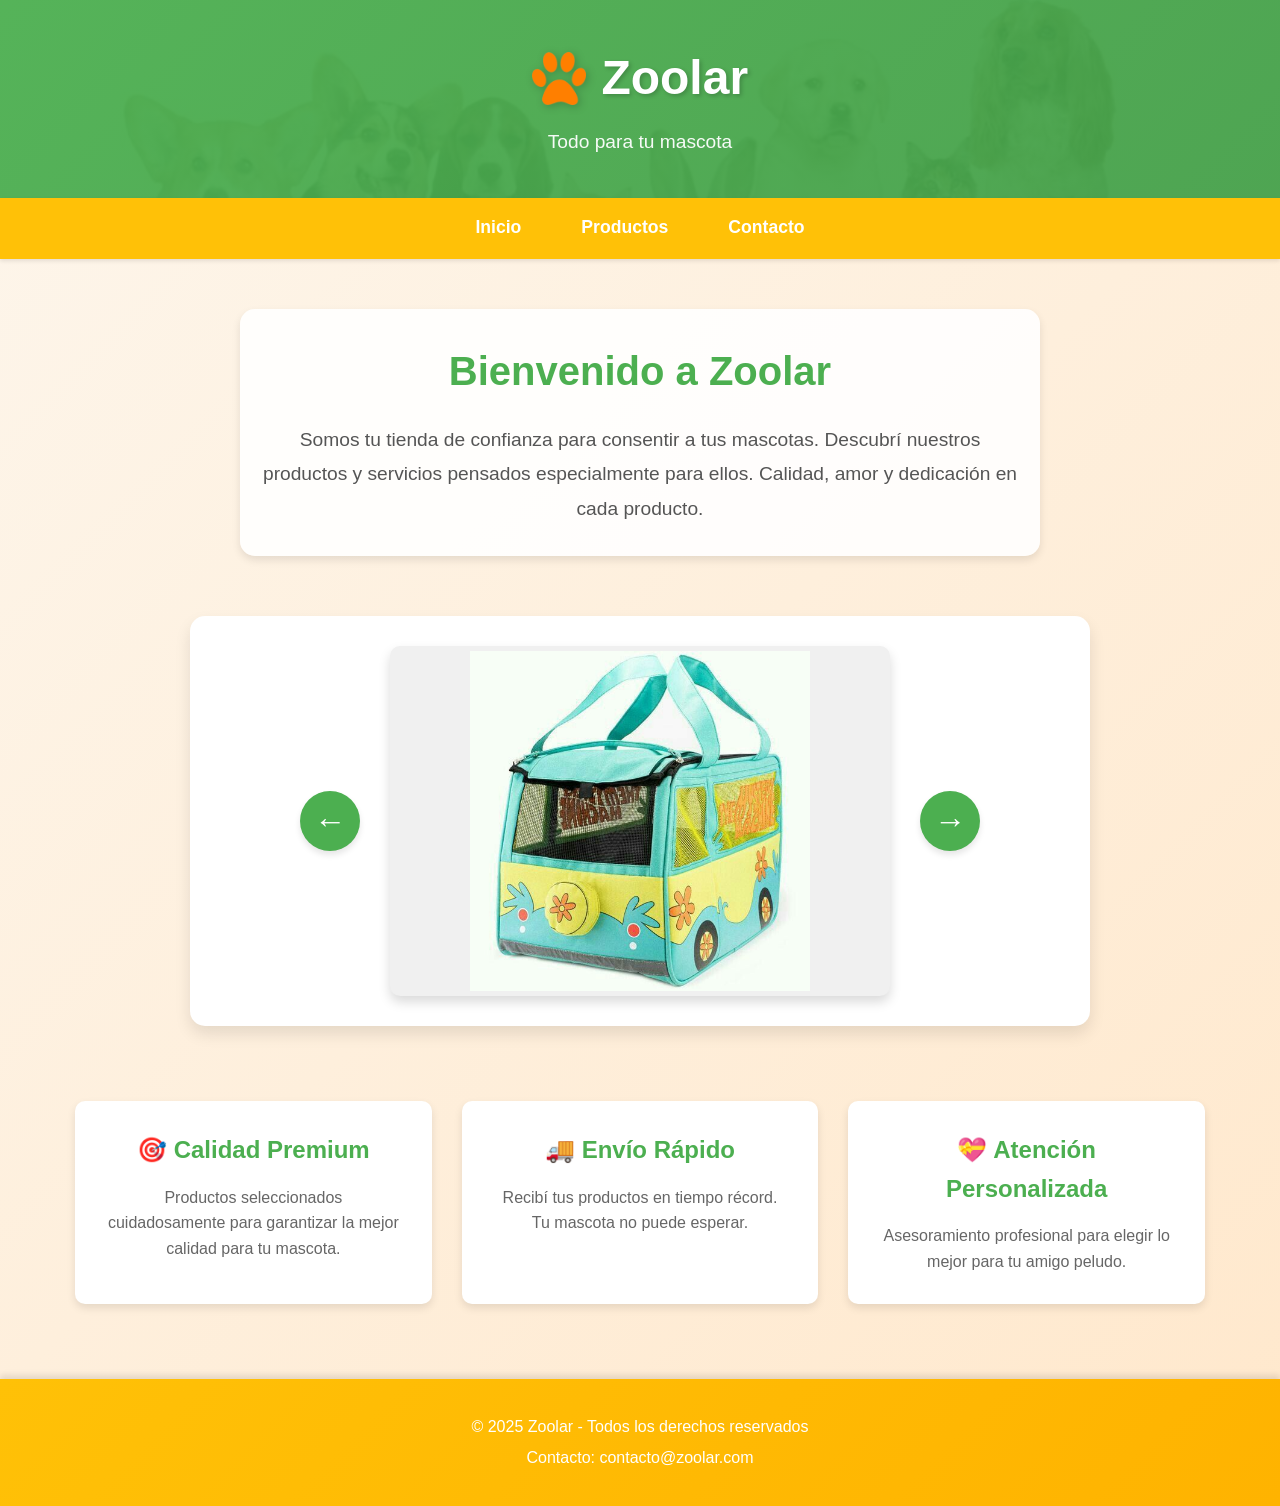
<file: index.html>
<!DOCTYPE html>
<html lang="es">
<head>
  <meta charset="UTF-8" />
  <meta name="viewport" content="width=device-width, initial-scale=1.0" />
  <title>Zoolar - Inicio</title>
  <link rel="icon" type="image/png" href="img/favicon.png" />
  <link rel="stylesheet" href="css/estilos.css" />
</head>
<body>
  <!-- Proyecto Zoolar - Tienda de mascotas en línea -->
  <!-- Realizado por: Milagros Alaniz y Cristian Rivero -->
  <!-- Año: 2025 -->
  <header class="encabezado">
    <h1><img src="img/favicon.png" alt="Logo de Zoolar" class="logo-header"> Zoolar</h1>
    <p>Todo para tu mascota</p>
  </header>

  <nav class="menu">
    <a href="index.html">Inicio</a>
    <a href="productos.html">Productos</a>
    <a href="contacto.html">Contacto</a>
  </nav>

  <section class="presentacion">
    <h2>Bienvenido a Zoolar</h2>
    <p>Somos tu tienda de confianza para consentir a tus mascotas. Descubrí nuestros productos y servicios pensados especialmente para ellos. Calidad, amor y dedicación en cada producto.</p>
  </section>

  <section class="carrousel" id="carrousel">
    <button onclick="retroceder()" aria-label="Anterior">←</button>
    <img id="imagen" src="img/1.jpeg" alt="Mascota feliz" />
    <button onclick="avanzar()" aria-label="Siguiente">→</button>
  </section>

  <section class="caracteristicas">
    <div class="caracteristica">
      <h3>🎯 Calidad Premium</h3>
      <p>Productos seleccionados cuidadosamente para garantizar la mejor calidad para tu mascota.</p>
    </div>
    <div class="caracteristica">
      <h3>🚚 Envío Rápido</h3>
      <p>Recibí tus productos en tiempo récord. Tu mascota no puede esperar.</p>
    </div>
    <div class="caracteristica">
      <h3>💝 Atención Personalizada</h3>
      <p>Asesoramiento profesional para elegir lo mejor para tu amigo peludo.</p>
    </div>
  </section>

  <footer class="pie">
    <p>© 2025 Zoolar - Todos los derechos reservados</p>
    <p>Contacto: contacto@zoolar.com</p>
  </footer>

  <script src="js/carrousel.js"></script>
</body>
</html>
</file>
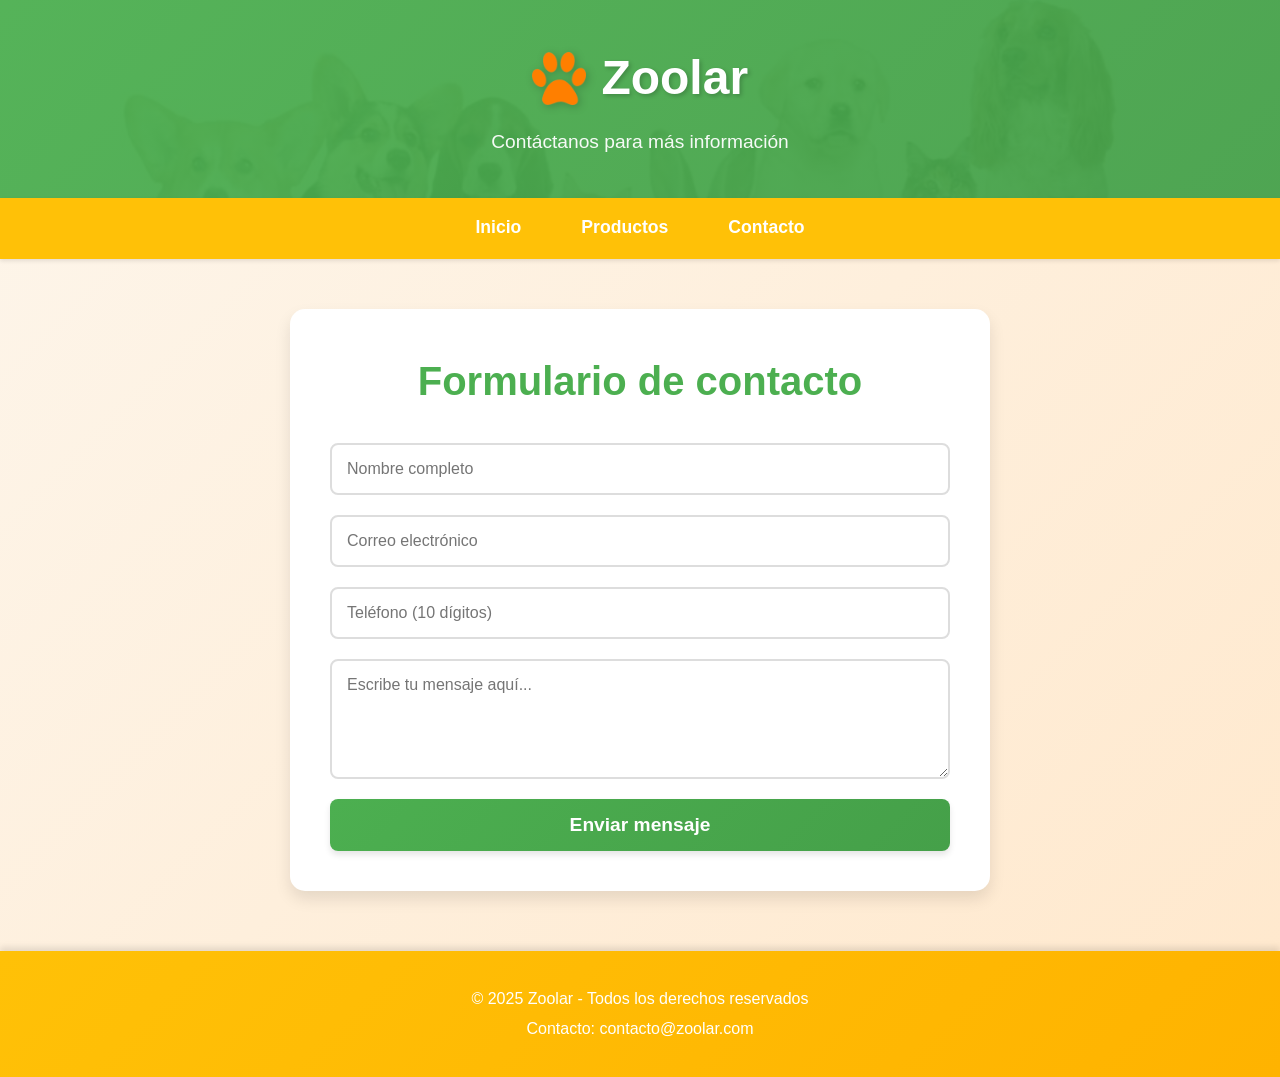
<file: contacto.html>
<!DOCTYPE html>
<html lang="es">
<head>
  <meta charset="UTF-8" />
  <meta name="viewport" content="width=device-width, initial-scale=1.0" />
  <title>Zoolar - Contacto</title>
  <link rel="stylesheet" href="css/estilos.css" />
</head>
<body>
  <header class="encabezado">
    <h1><img src="img/favicon.png" alt="Logo de Zoolar" class="logo-header"> Zoolar</h1>
    <p>Contáctanos para más información</p>
  </header>

  <nav class="menu">
    <a href="index.html">Inicio</a>
    <a href="productos.html">Productos</a>
    <a href="contacto.html">Contacto</a>
  </nav>

  <section class="formulario">
    <h2>Formulario de contacto</h2>
    <form id="formulario">
      <input
        type="text"
        name="nombre"
        placeholder="Nombre completo"
      />
      <input
        type="text"
        name="email"
        placeholder="Correo electrónico"
      />
      <input
        type="text"
        name="telefono"
        placeholder="Teléfono (10 dígitos)"
      />
      <textarea
        name="mensaje"
        placeholder="Escribe tu mensaje aquí..."
      ></textarea>
      <button type="submit">Enviar mensaje</button>
    </form>
    <div id="resultado"></div>
  </section>

  <footer class="pie">
    <p>© 2025 Zoolar - Todos los derechos reservados</p>
    <p>Contacto: contacto@zoolar.com</p>
  </footer>

  <script src="js/validaciones.js"></script>
</body>
</html>
</file>
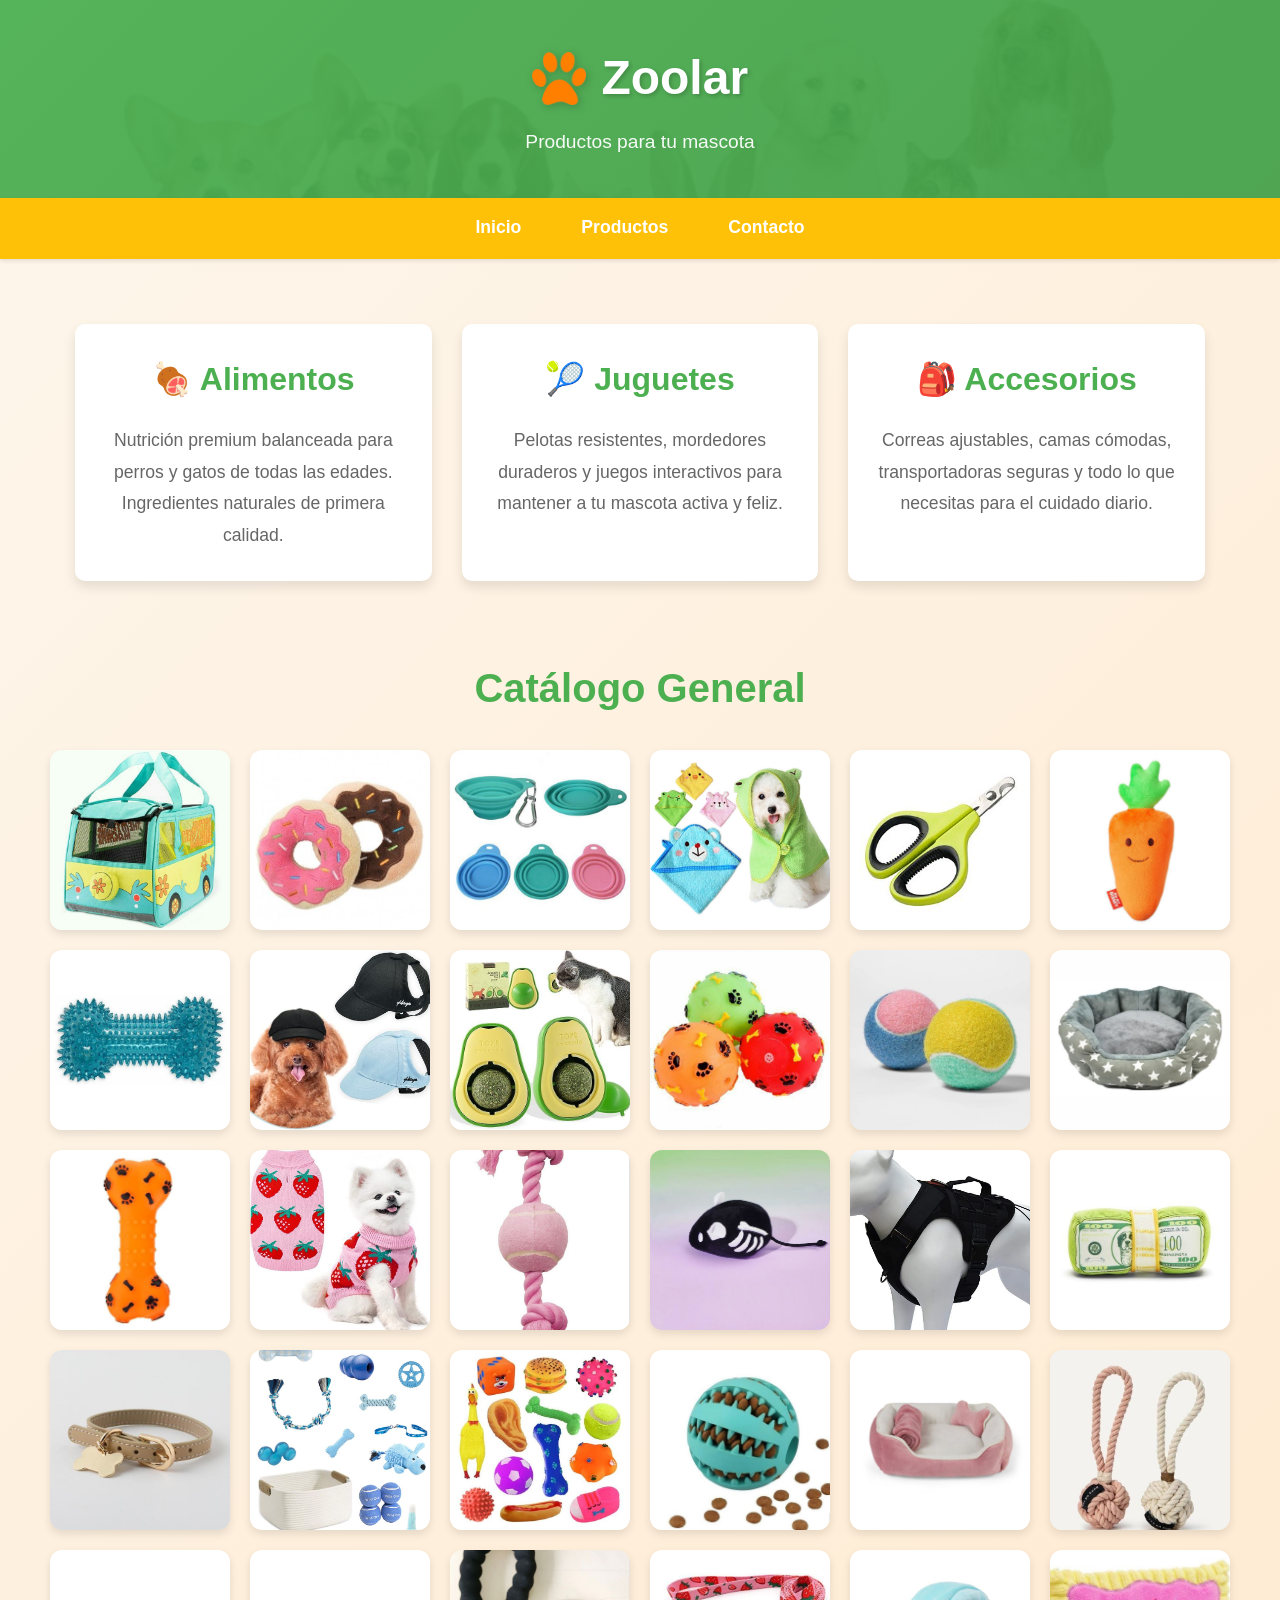
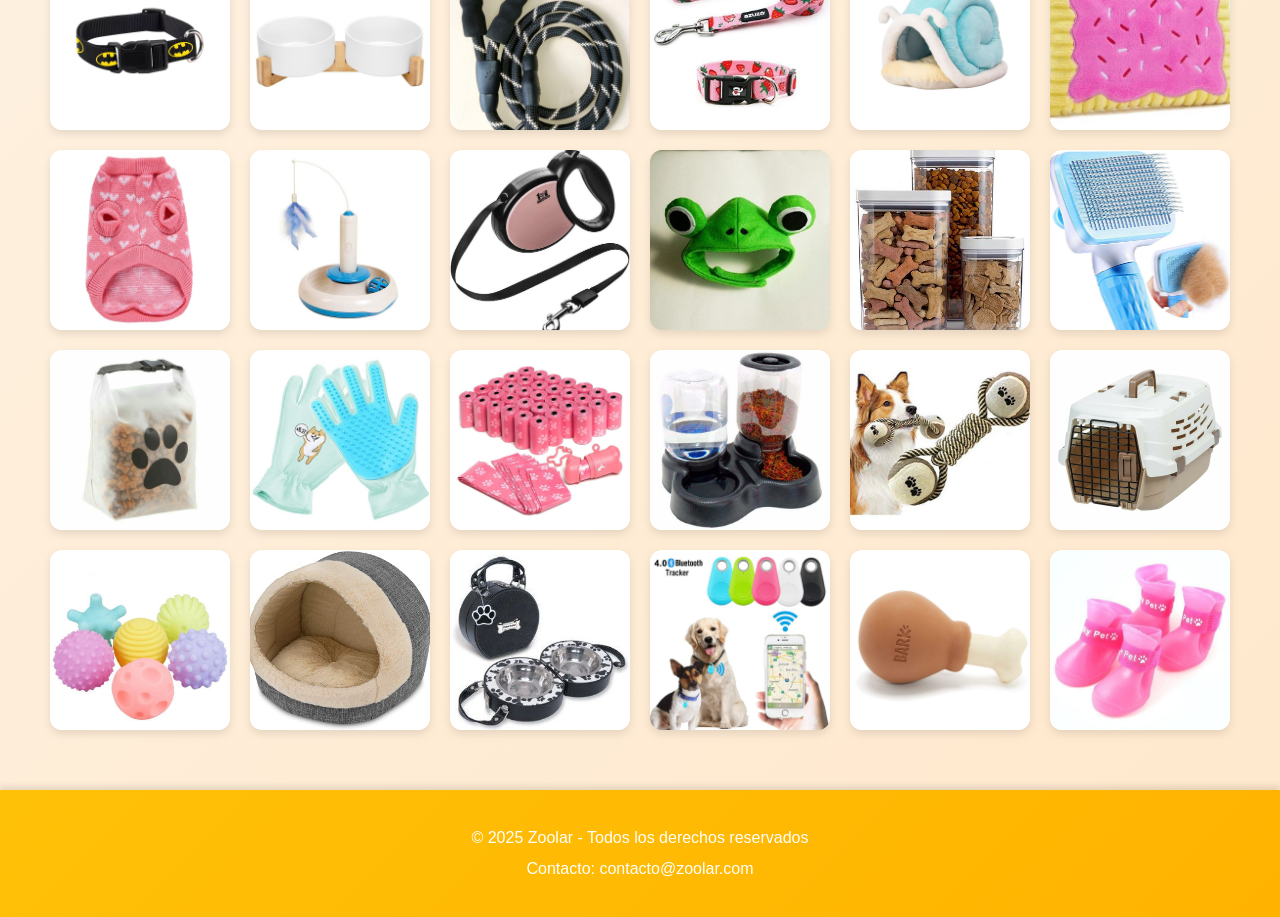
<file: productos.html>
<!DOCTYPE html>
<html lang="es">
<head>
  <meta charset="UTF-8" />
  <meta name="viewport" content="width=device-width, initial-scale=1.0" />
  <title>Zoolar - Productos</title>
  <link rel="stylesheet" href="css/estilos.css" />
</head>
<body>
  <header class="encabezado">
    <h1><img src="img/favicon.png" alt="Logo de Zoolar" class="logo-header"> Zoolar</h1>
    <p>Productos para tu mascota</p>
  </header>

  <nav class="menu">
    <a href="index.html">Inicio</a>
    <a href="productos.html">Productos</a>
    <a href="contacto.html">Contacto</a>
  </nav>

  <section class="contenedor-flex">
    <div class="columna">
      <h2>🍖 Alimentos</h2>
      <p>Nutrición premium balanceada para perros y gatos de todas las edades. Ingredientes naturales de primera calidad.</p>
    </div>
    <div class="columna">
      <h2>🎾 Juguetes</h2>
      <p>Pelotas resistentes, mordedores duraderos y juegos interactivos para mantener a tu mascota activa y feliz.</p>
    </div>
    <div class="columna">
      <h2>🎒 Accesorios</h2>
      <p>Correas ajustables, camas cómodas, transportadoras seguras y todo lo que necesitas para el cuidado diario.</p>
    </div>
  </section>

  <h2 class="subtitulo">Catálogo General</h2>
  <section class="catalogo">
    <div class="producto"><img src="img/1.jpeg" alt="Producto 1" /></div>
    <div class="producto"><img src="img/2.jpeg" alt="Producto 2" /></div>
    <div class="producto"><img src="img/3.jpeg" alt="Producto 3" /></div>
    <div class="producto"><img src="img/4.jpeg" alt="Producto 4" /></div>
    <div class="producto"><img src="img/5.jpeg" alt="Producto 5" /></div>
    <div class="producto"><img src="img/6.jpeg" alt="Producto 6" /></div>
    <div class="producto"><img src="img/7.jpeg" alt="Producto 7" /></div>
    <div class="producto"><img src="img/8.jpeg" alt="Producto 8" /></div>
    <div class="producto"><img src="img/9.jpeg" alt="Producto 9" /></div>
    <div class="producto"><img src="img/10.jpeg" alt="Producto 10" /></div>
    <div class="producto"><img src="img/11.jpeg" alt="Producto 11" /></div>
    <div class="producto"><img src="img/12.jpeg" alt="Producto 12" /></div>
    <div class="producto"><img src="img/13.jpeg" alt="Producto 13" /></div>
    <div class="producto"><img src="img/14.jpeg" alt="Producto 14" /></div>
    <div class="producto"><img src="img/15.jpeg" alt="Producto 15" /></div>
    <div class="producto"><img src="img/16.jpeg" alt="Producto 16" /></div>
    <div class="producto"><img src="img/17.jpeg" alt="Producto 17" /></div>
    <div class="producto"><img src="img/18.jpeg" alt="Producto 18" /></div>
    <div class="producto"><img src="img/19.jpeg" alt="Producto 19" /></div>
    <div class="producto"><img src="img/20.jpeg" alt="Producto 20" /></div>
    <div class="producto"><img src="img/21.jpeg" alt="Producto 21" /></div>
    <div class="producto"><img src="img/22.jpeg" alt="Producto 22" /></div>
    <div class="producto"><img src="img/23.jpeg" alt="Producto 23" /></div>
    <div class="producto"><img src="img/24.jpeg" alt="Producto 24" /></div>
    <div class="producto"><img src="img/25.jpeg" alt="Producto 25" /></div>
    <div class="producto"><img src="img/26.jpeg" alt="Producto 26" /></div>
    <div class="producto"><img src="img/27.jpeg" alt="Producto 27" /></div>
    <div class="producto"><img src="img/28.jpeg" alt="Producto 28" /></div>
    <div class="producto"><img src="img/29.jpeg" alt="Producto 29" /></div>
    <div class="producto"><img src="img/30.jpeg" alt="Producto 30" /></div>
    <div class="producto"><img src="img/31.jpeg" alt="Producto 31" /></div>
    <div class="producto"><img src="img/32.jpeg" alt="Producto 32" /></div>
    <div class="producto"><img src="img/33.jpeg" alt="Producto 33" /></div>
    <div class="producto"><img src="img/34.jpeg" alt="Producto 34" /></div>
    <div class="producto"><img src="img/35.jpeg" alt="Producto 35" /></div>
    <div class="producto"><img src="img/36.jpeg" alt="Producto 36" /></div>
    <div class="producto"><img src="img/37.jpeg" alt="Producto 37" /></div>
    <div class="producto"><img src="img/38.jpeg" alt="Producto 38" /></div>
    <div class="producto"><img src="img/39.jpeg" alt="Producto 39" /></div>
    <div class="producto"><img src="img/40.jpeg" alt="Producto 40" /></div>
    <div class="producto"><img src="img/41.jpeg" alt="Producto 41" /></div>
    <div class="producto"><img src="img/42.jpeg" alt="Producto 42" /></div>
    <div class="producto"><img src="img/43.jpeg" alt="Producto 43" /></div>
    <div class="producto"><img src="img/44.jpeg" alt="Producto 44" /></div>
    <div class="producto"><img src="img/45.jpeg" alt="Producto 45" /></div>
    <div class="producto"><img src="img/46.jpeg" alt="Producto 46" /></div>
    <div class="producto"><img src="img/47.jpeg" alt="Producto 47" /></div>
    <div class="producto"><img src="img/48.jpeg" alt="Producto 48" /></div>
  </section>

  <footer class="pie">
    <p>© 2025 Zoolar - Todos los derechos reservados</p>
    <p>Contacto: contacto@zoolar.com</p>
  </footer>
</body>
</html>
</file>
<file: css/estilos.css>
* {
  margin: 0;
  padding: 0;
  box-sizing: border-box;
}

body {
  font-family: 'Segoe UI', Tahoma, Geneva, Verdana, sans-serif;
  background: linear-gradient(135deg, #FDF6EC 0%, #FFE8CC 100%);
  color: #333;
  line-height: 1.6;
  min-height: 100vh;
}

.encabezado {
  background: linear-gradient(135deg, rgba(76, 175, 80, 0.95) 0%, rgba(69, 160, 73, 0.95) 100%),
              url('../img/fondo-header.jpeg') center/cover;
  color: white;
  text-align: center;
  padding: 40px 20px;
  box-shadow: 0 4px 6px rgba(0,0,0,0.1);
}

.encabezado h1 {
  font-size: 3em;
  margin-bottom: 10px;
  text-shadow: 2px 2px 4px rgba(0,0,0,0.2);
  /* MODIFICACIÓN ANTERIOR: Flexbox para alinear la imagen */
  display: flex; 
  justify-content: center;
  align-items: center; 
}

/* ESTILO AÑADIDO ANTERIORMENTE: Para la imagen del logo en el header */
.logo-header {
  height: 1.1em; 
  width: auto;
  margin-right: 15px; 
  filter: drop-shadow(2px 2px 4px rgba(0,0,0,0.2)); 
}

.encabezado p {
  font-size: 1.2em;
  opacity: 0.95;
}

.menu {
  display: flex;
  justify-content: center;
  background-color: #FFC107;
  padding: 0;
  box-shadow: 0 2px 4px rgba(0,0,0,0.1);
  position: sticky;
  top: 0;
  z-index: 100;
}

.menu a {
  padding: 15px 30px;
  color: white;
  text-decoration: none;
  font-weight: bold;
  font-size: 1.1em;
  transition: all 0.3s ease;
  border-bottom: 3px solid transparent;
}

.menu a:hover {
  background-color: #4CAF50;
  border-bottom: 3px solid white;
}

h2 {
  text-align: center;
}

.presentacion {
  text-align: center;
  margin: 50px auto;
  max-width: 800px;
  padding: 30px 20px;
  background: rgba(255, 255, 255, 0.9);
  border-radius: 15px;
  box-shadow: 0 4px 8px rgba(0,0,0,0.1);
}

.presentacion h2 {
  font-size: 2.5em;
  color: #4CAF50;
  margin-bottom: 20px;
}

.presentacion p {
  font-size: 1.2em;
  color: #555;
  line-height: 1.8;
}

.contenedor-flex {
  display: flex;
  justify-content: space-around;
  max-width: 1200px;
  margin: 50px auto;
  padding: 0 20px;
  flex-wrap: wrap;
}

.columna {
  flex: 1;
  min-width: 280px;
  background: white;
  padding: 30px;
  border-radius: 10px;
  box-shadow: 0 6px 12px rgba(0,0,0,0.1);
  margin: 15px;
  text-align: center;
  transition: transform 0.3s ease, box-shadow 0.3s ease;
}

.columna:hover {
  transform: translateY(-8px);
  box-shadow: 0 12px 24px rgba(0,0,0,0.15);
}

.columna h2 {
  color: #4CAF50;
  font-size: 2em;
  margin-bottom: 20px;
}

.columna p {
  color: #666;
  font-size: 1.1em;
  line-height: 1.8;
}

.carrousel {
  display: flex;
  justify-content: center;
  align-items: center;
  margin: 60px auto;
  max-width: 900px;
  padding: 30px;
  background: white;
  border-radius: 15px;
  box-shadow: 0 8px 16px rgba(0,0,0,0.1);
}

.carrousel button {
  background-color: #4CAF50;
  color: white;
  border: none;
  padding: 15px 25px;
  font-size: 2em;
  border-radius: 50%;
  cursor: pointer;
  transition: all 0.3s ease;
  width: 60px;
  height: 60px;
  display: flex;
  align-items: center;
  justify-content: center;
  box-shadow: 0 4px 6px rgba(0,0,0,0.1);
}

.carrousel button:hover {
  background-color: #FFC107;
  transform: scale(1.1);
  box-shadow: 0 6px 12px rgba(0,0,0,0.2);
}

.carrousel button:active {
  transform: scale(0.95);
}

.carrousel img {
  width: 500px;
  height: 350px;
  margin: 0 30px;
  border-radius: 10px;
  box-shadow: 0 6px 12px rgba(0,0,0,0.15);
  /* NUEVA MODIFICACIÓN: Cambiado a 'contain' para evitar recortes */
  object-fit: contain; 
  background-color: #f0f0f0; /* Fondo gris claro para rellenar espacios si la relación de aspecto no coincide */
  padding: 5px; /* Pequeño padding interno */
}

.caracteristicas {
  display: flex;
  justify-content: space-around;
  max-width: 1200px;
  margin: 50px auto;
  padding: 0 20px;
  flex-wrap: wrap;
}

.caracteristica {
  flex: 1;
  min-width: 250px;
  margin: 15px;
  padding: 30px;
  background: white;
  border-radius: 10px;
  box-shadow: 0 4px 8px rgba(0,0,0,0.1);
  text-align: center;
  transition: transform 0.3s ease, box-shadow 0.3s ease;
}

.caracteristica:hover {
  transform: translateY(-5px);
  box-shadow: 0 8px 16px rgba(0,0,0,0.15);
}

.caracteristica h3 {
  color: #4CAF50;
  font-size: 1.5em;
  margin-bottom: 15px;
}

.caracteristica p {
  color: #666;
  font-size: 1em;
}

.subtitulo {
  text-align: center;
  font-size: 2.5em;
  color: #4CAF50;
  margin: 60px 0 30px;
}

.catalogo {
  display: flex;
  flex-wrap: wrap;
  justify-content: center;
  gap: 20px;
  max-width: 1400px;
  margin: 30px auto 60px;
  padding: 0 20px;
}

.producto {
  width: 180px;
  height: 180px;
  border-radius: 12px;
  overflow: hidden;
  box-shadow: 0 4px 8px rgba(0,0,0,0.1);
  transition: transform 0.3s ease, box-shadow 0.3s ease;
}

.producto:hover {
  transform: scale(1.08);
  box-shadow: 0 8px 16px rgba(0,0,0,0.2);
}

.producto img {
  width: 100%;
  height: 100%;
  object-fit: cover;
}

.formulario {
  max-width: 700px;
  margin: 50px auto;
  padding: 40px;
  background: white;
  border-radius: 15px;
  box-shadow: 0 8px 16px rgba(0,0,0,0.1);
}

.formulario h2 {
  text-align: center;
  color: #4CAF50;
  font-size: 2.5em;
  margin-bottom: 30px;
}

form input,
form textarea {
  display: block;
  width: 100%;
  margin-bottom: 20px;
  padding: 15px;
  border-radius: 8px;
  border: 2px solid #ddd;
  font-size: 1em;
  font-family: inherit;
  transition: border-color 0.3s ease, box-shadow 0.3s ease;
}

form input:focus,
form textarea:focus {
  outline: none;
  border-color: #4CAF50;
  box-shadow: 0 0 0 3px rgba(76, 175, 80, 0.1);
}

form textarea {
  resize: vertical;
  min-height: 120px;
}

form button {
  width: 100%;
  background: linear-gradient(135deg, #4CAF50 0%, #45a049 100%);
  color: white;
  border: none;
  padding: 15px;
  border-radius: 8px;
  font-size: 1.2em;
  font-weight: bold;
  cursor: pointer;
  transition: transform 0.2s ease, box-shadow 0.3s ease;
  box-shadow: 0 4px 6px rgba(0,0,0,0.1);
}

form button:hover {
  transform: translateY(-2px);
  box-shadow: 0 6px 12px rgba(0,0,0,0.15);
}

form button:active {
  transform: translateY(0);
}

#resultado {
  margin-top: 25px;
  padding: 20px;
  border-radius: 8px;
  display: none;
}

#resultado.show {
  display: block;
}

#resultado.error {
  background-color: #ffebee;
  border: 2px solid #f44336;
}

#resultado.success {
  background-color: #e8f5e9;
  border: 2px solid #4CAF50;
}

#resultado h3 {
  color: #4CAF50;
  margin-bottom: 15px;
  font-size: 1.5em;
}

#resultado p {
  margin: 8px 0;
  font-size: 1em;
  color: #333;
}

#resultado p.error-msg {
  color: #d32f2f;
  font-weight: 500;
  margin: 5px 0;
}

.pie {
  background: linear-gradient(135deg, #FFC107 0%, #FFB300 100%);
  color: white;
  text-align: center;
  padding: 30px 20px;
  margin-top: 60px;
  box-shadow: 0 -4px 6px rgba(0,0,0,0.1);
}

.pie p {
  margin: 5px 0;
  font-size: 1em;
}

@media (max-width: 768px) {
  .encabezado h1 {
    font-size: 2em;
  }
  
  /* AJUSTE ANTERIOR: Ajuste para el logo en pantallas pequeñas */
  .logo-header {
    height: 1em; 
    margin-right: 10px;
  }

  .menu {
    flex-wrap: wrap;
  }

  .menu a {
    padding: 12px 20px;
    font-size: 1em;
  }

  .presentacion h2 {
    font-size: 2em;
  }

  .contenedor-flex {
    flex-direction: column;
    align-items: center;
  }

  .columna {
    width: 90%;
  }

  .carrousel {
    padding: 20px 10px;
  }

  .carrousel img {
    width: 300px;
    height: 220px;
    margin: 0 15px;
  }

  .carrousel button {
    width: 50px;
    height: 50px;
    font-size: 1.5em;
  }

  .caracteristicas {
    flex-direction: column;
    align-items: center;
  }

  .caracteristica {
    width: 90%;
  }

  .producto {
    width: 140px;
    height: 140px;
  }

  .subtitulo {
    font-size: 2em;
  }

  .formulario {
    margin: 30px 20px;
    padding: 30px 20px;
  }

  .formulario h2 {
    font-size: 2em;
  }

  form input,
  form textarea {
    padding: 12px;
  }

  form button {
    padding: 12px;
    font-size: 1.1em;
  }
}
</file>
